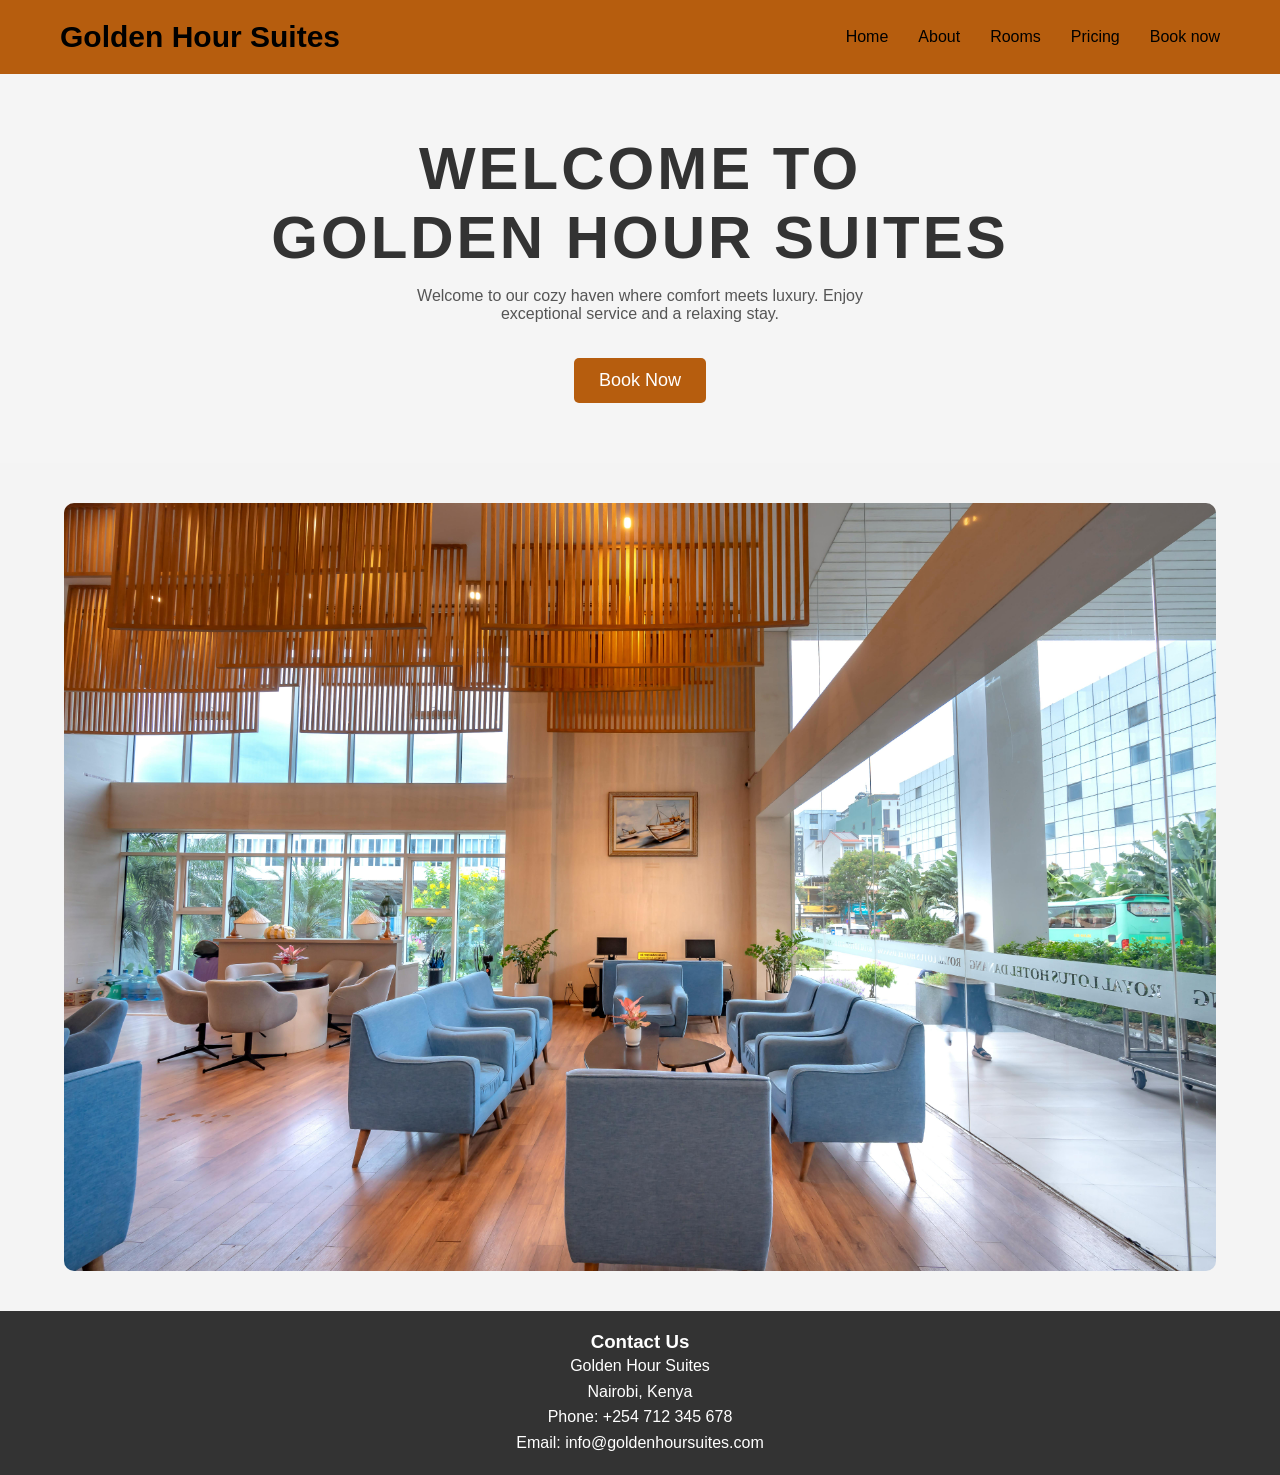
<file: hotel website/index.html>
<!doctype html>
<html>
  <head>
     <meta charset="UTF-8">
    <meta name="viewport" content="width=device-width, initial-scale=1.0">
    <title>Golden Hour Suites</title>
    <link rel="stylesheet" href="hotel.css" />
  </head>

  <body>
    <nav>
      <a href="index.html" class="logo">Golden Hour Suites</a>

      <ul class="nav-links">
        <li><a href="index.html">Home</a></li>
        <li><a href="about.html">About</a></li>
        <li><a href="rooms.html">Rooms</a></li>
         <li><a href="pricing.html">Pricing</a></li>
         <li><a href="booking.html">Book now</a></li>
      </ul>
    </nav>

    <header class="hero">
      <div class="hero-content">
        <h1>
          WELCOME TO <br />
          GOLDEN HOUR SUITES
        </h1>

        <p>
          Welcome to our cozy haven where comfort meets luxury. Enjoy
          exceptional service and a relaxing stay.
        </p>

        <a href="rooms.html" class="hero-btn">Book Now</a>
      </div>
    </header>

    <section class="hero-image">
      <img src="images/hotel-lobby.jpg" alt="Hotel Lobby" />
    </section>

    <footer>
      <h3>Contact Us</h3>

      <address>
        Golden Hour Suites <br />
        Nairobi, Kenya <br />
        Phone: +254 712 345 678 <br />
        Email: info@goldenhoursuites.com
      </address>
    </footer>
  </body>
</html>
</file>
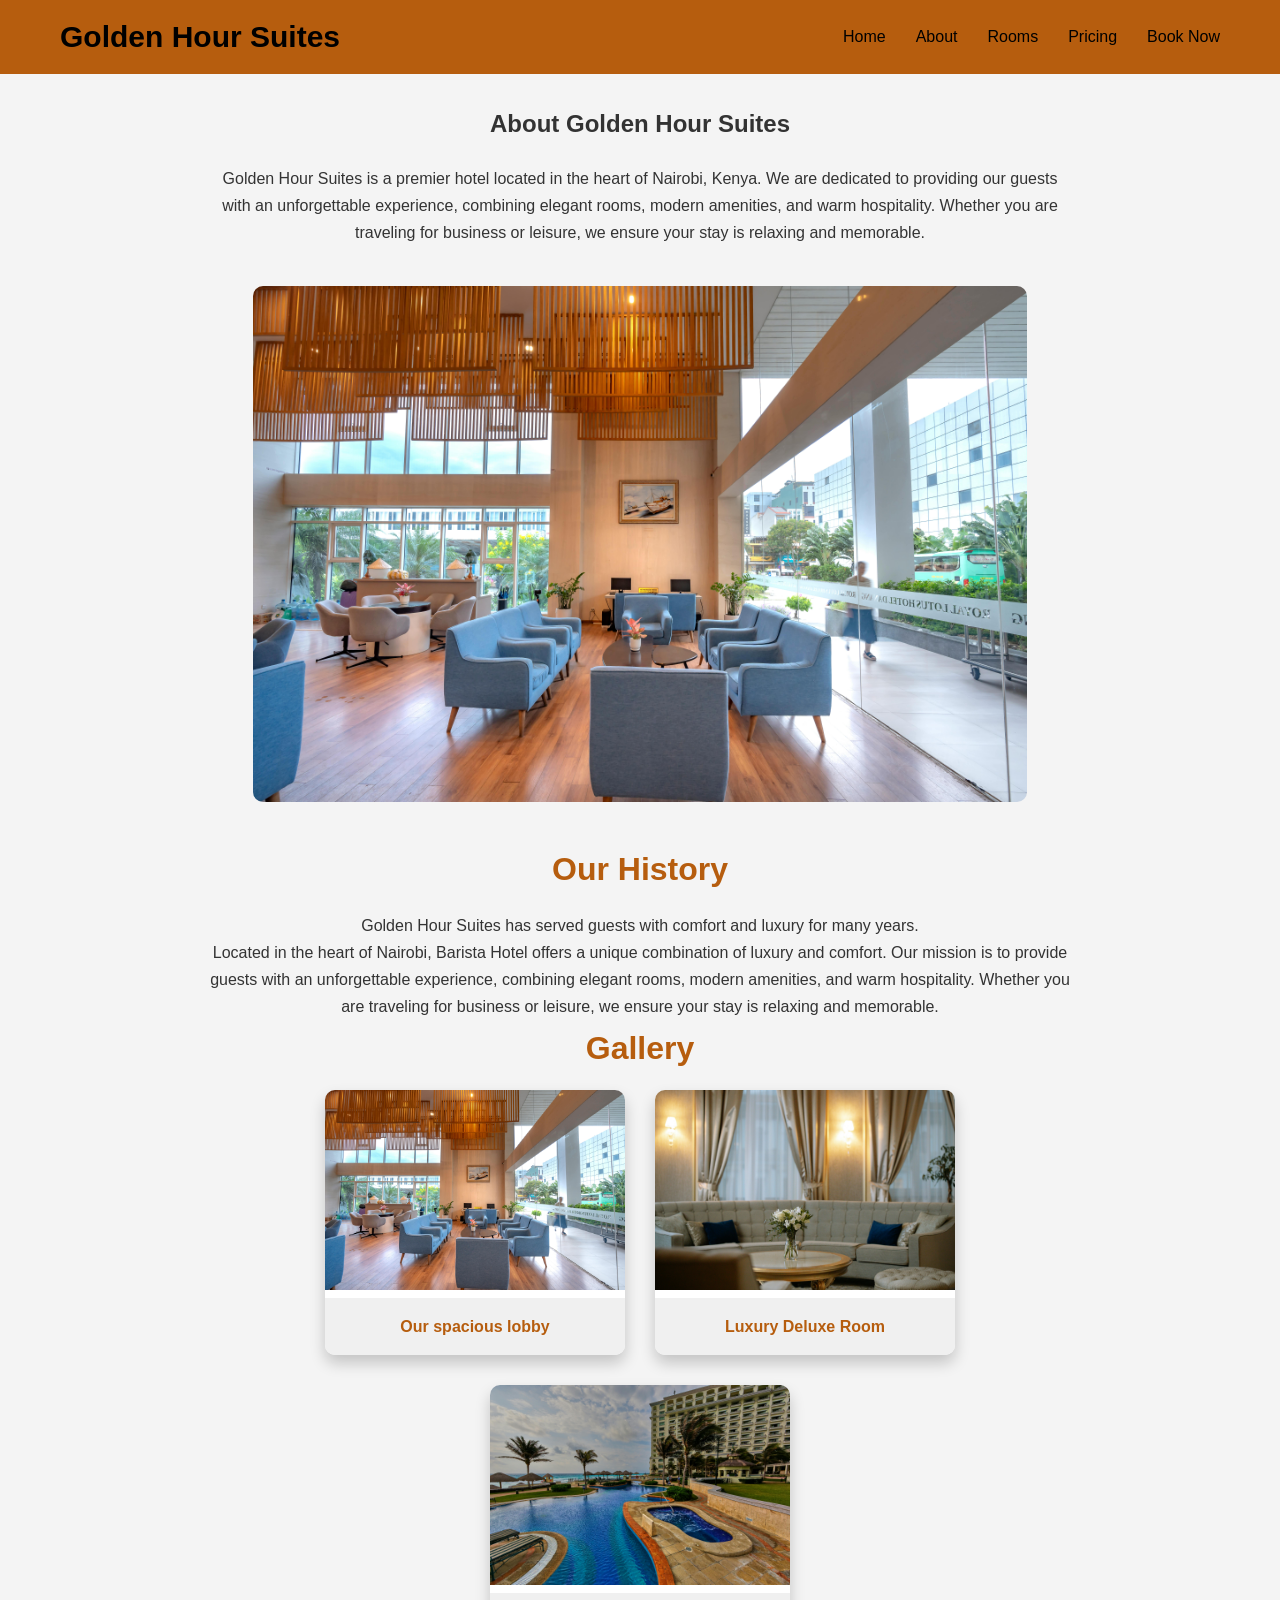
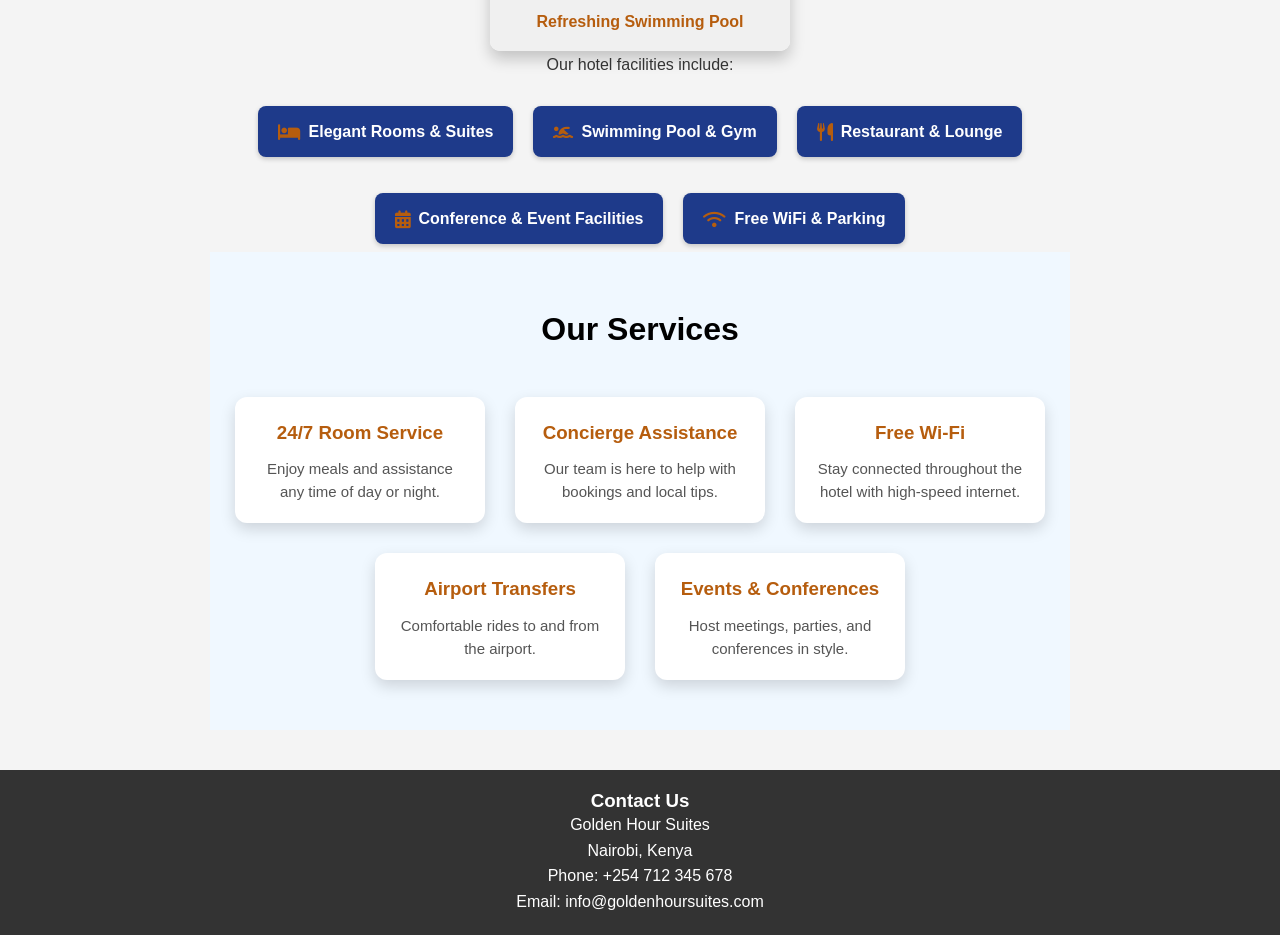
<file: hotel website/about.html>
<!doctype html>
<html>
  <head>
     <meta charset="UTF-8">
    <meta name="viewport" content="width=device-width, initial-scale=1.0">
    <title>About Us</title>
    <link rel="stylesheet" href="./hotel.css" />
    <!-- Font Awesome CDN -->
    <link
      rel="stylesheet"
      href="https://cdnjs.cloudflare.com/ajax/libs/font-awesome/6.5.0/css/all.min.css"
    />
  </head>

  <body>
    <nav>
      <a href="index.html" class="logo">Golden Hour Suites</a>
      <ul class="nav-links">
        <li><a href="index.html">Home</a></li>
        <li><a href="about.html">About</a></li>
        <li><a href="rooms.html">Rooms</a></li>
        <li><a href="pricing.html">Pricing</a></li>
        <li><a href="booking.html">Book Now</a></li>
      </ul>
    </nav>

    <section class="about-content">
      <div class="about-text">
        <h1>About Golden Hour Suites</h1>
        <p>
          Golden Hour Suites is a premier hotel located in the heart of Nairobi,
          Kenya. We are dedicated to providing our guests with an unforgettable
          experience, combining elegant rooms, modern amenities, and warm
          hospitality. Whether you are traveling for business or leisure, we
          ensure your stay is relaxing and memorable.
        </p>
      </div>
      <section class="hero-image">
        <img src="images/hotel-lobby.jpg" alt="Hotel Lobby" />
      </section>

      <h2>Our History</h2>
      <p>
        Golden Hour Suites has served guests with comfort and luxury for many
        years.
      </p>
      <p>
        Located in the heart of Nairobi, Barista Hotel offers a unique
        combination of luxury and comfort. Our mission is to provide guests with
        an unforgettable experience, combining elegant rooms, modern amenities,
        and warm hospitality. Whether you are traveling for business or leisure,
        we ensure your stay is relaxing and memorable.
      </p>
      <!-- image gallery -->
      <section class="gallery">
        <h2>Gallery</h2>
        <div class="gallery-cards">
          <div class="card">
            <img src="./images/hotel-lobby.jpg" alt="Hotel Lobby" />
            <div class="card-text">Our spacious lobby</div>
          </div>

          <div class="card">
            <img src="./images/deluxe-room.jpg" alt="Deluxe Room" />
            <div class="card-text">Luxury Deluxe Room</div>
          </div>

          <div class="card">
            <img src="./images/hotel-pool.jpg" alt="Hotel Pool" />
            <div class="card-text">Refreshing Swimming Pool</div>
          </div>
        </div>
      </section>
      <p>
        <!-- hotel facilities -->
        Our hotel facilities include:
      </p>

      <ul>
        <li><i class="fa-solid fa-bed"></i>Elegant Rooms & Suites</li>
        <li><i class="fa-solid fa-swimmer"></i>Swimming Pool & Gym</li>
        <li><i class="fa-solid fa-utensils"></i>Restaurant & Lounge</li>
        <li>
          <i class="fa-solid fa-calendar-alt"></i>Conference & Event Facilities
        </li>
        <li><i class="fa-solid fa-wifi"></i>Free WiFi & Parking</li>
      </ul>

      <section class="services">
        <h2>Our Services</h2>
        <div class="services-cards">
          <div class="service-card">
            <h3>24/7 Room Service</h3>
            <p>Enjoy meals and assistance any time of day or night.</p>
          </div>

          <div class="service-card">
            <h3>Concierge Assistance</h3>
            <p>Our team is here to help with bookings and local tips.</p>
          </div>

          <div class="service-card">
            <h3>Free Wi-Fi</h3>
            <p>Stay connected throughout the hotel with high-speed internet.</p>
          </div>

          <div class="service-card">
            <h3>Airport Transfers</h3>
            <p>Comfortable rides to and from the airport.</p>
          </div>

          <div class="service-card">
            <h3>Events & Conferences</h3>
            <p>Host meetings, parties, and conferences in style.</p>
          </div>
        </div>
      </section>
    </section>

    <footer>
      <h3>Contact Us</h3>

      <address>
        Golden Hour Suites <br />
        Nairobi, Kenya <br />
        Phone: +254 712 345 678 <br />
        Email: info@goldenhoursuites.com
      </address>
    </footer>
  </body>
</html>
</file>
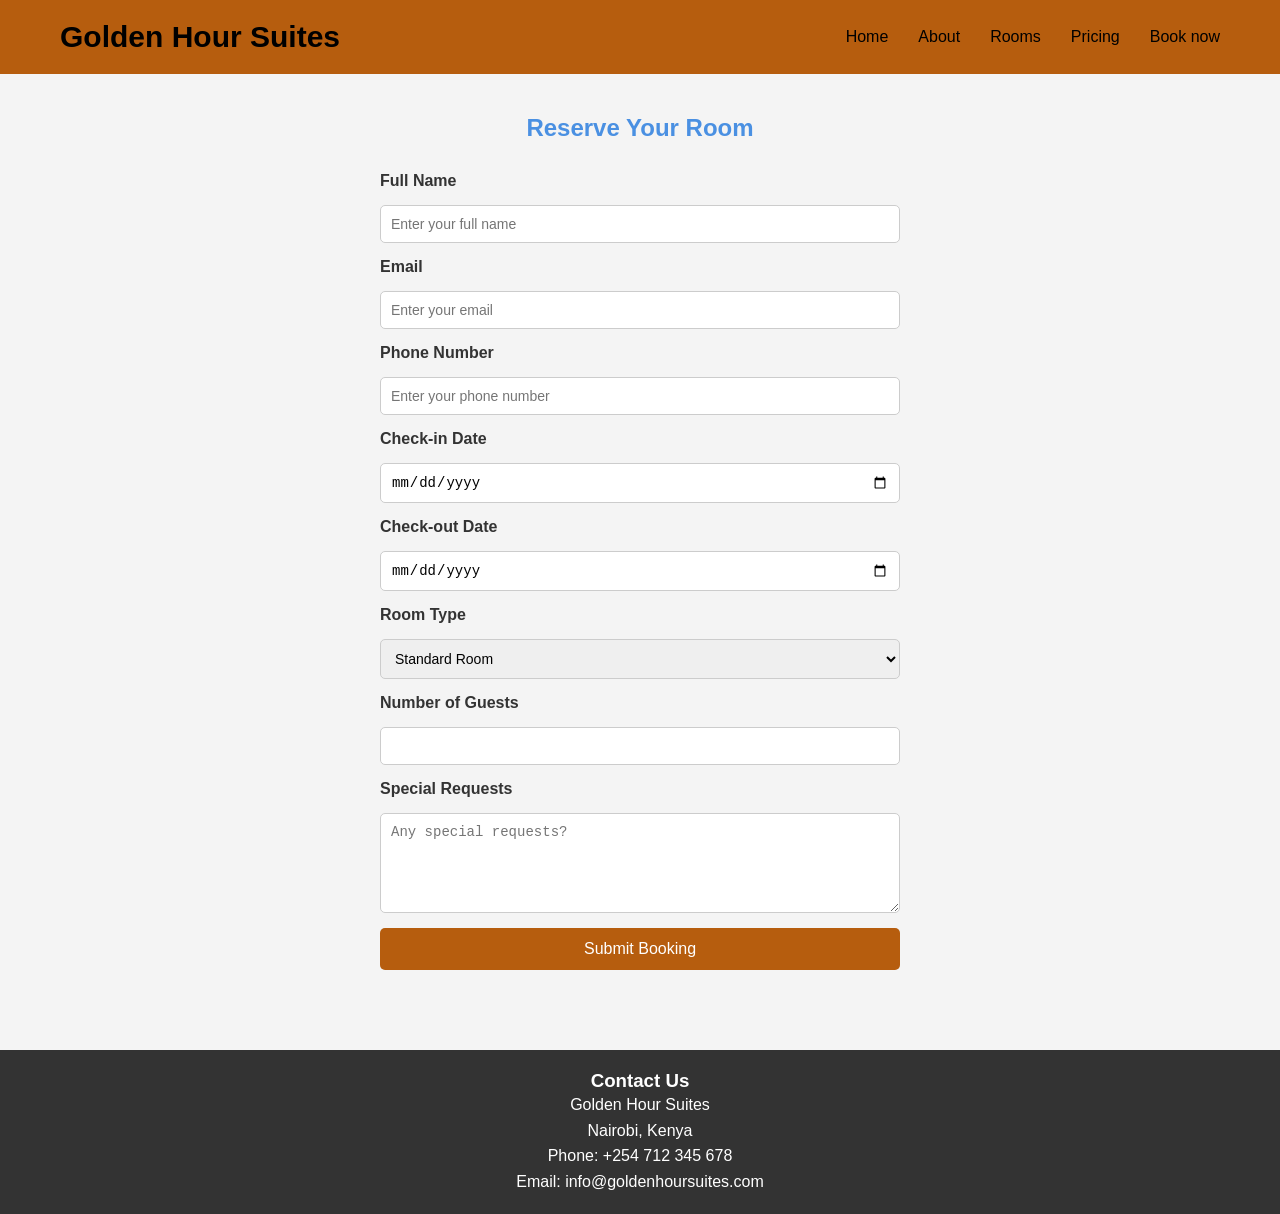
<file: hotel website/booking.html>
<!DOCTYPE html>
<html lang="en">
<head>
    <meta charset="UTF-8">
    <meta name="viewport" content="width=device-width, initial-scale=1.0">
    <link rel="stylesheet" href="hotel.css">
     <!-- Font Awesome CDN -->
    <link rel="stylesheet" href="https://cdnjs.cloudflare.com/ajax/libs/font-awesome/6.5.0/css/all.min.css">
    <title>Booking - Golden Hour Suites</title>
</head>
<body>
    
<nav>
      <a href="index.html" class="logo">Golden Hour Suites</a>

      <ul class="nav-links">
        <li><a href="index.html">Home</a></li>
        <li><a href="about.html">About</a></li>
        <li><a href="rooms.html">Rooms</a></li>
         <li><a href="pricing.html">Pricing</a></li>
         <li><a href="booking.html">Book now</a></li>
      </ul>
    </nav>

<section class="booking">
<h2>Reserve Your Room</h2>

<form class="booking-form">

<label>Full Name</label>
<input type="text" placeholder="Enter your full name" required>

<label>Email</label>
<input type="email" placeholder="Enter your email" required>

<label>Phone Number</label>
<input type="tel" placeholder="Enter your phone number" required>

<label>Check-in Date</label>
<input type="date" required>

<label>Check-out Date</label>
<input type="date" required>

<label>Room Type</label>
<select required>
<option>Standard Room</option>
<option>Deluxe Room</option>
<option>Suite</option>
</select>

<label>Number of Guests</label>
<input type="number" min="1" max="4">

<label>Special Requests</label>
<textarea placeholder="Any special requests?"></textarea>

<button type="submit">Submit Booking</button>

</form>

</section>

<footer>
<h3>Contact Us</h3>

<address>
Golden Hour Suites <br>
Nairobi, Kenya <br>
Phone: +254 712 345 678 <br>
Email: info@goldenhoursuites.com
</address>

</footer>






</body>
</html>
</file>
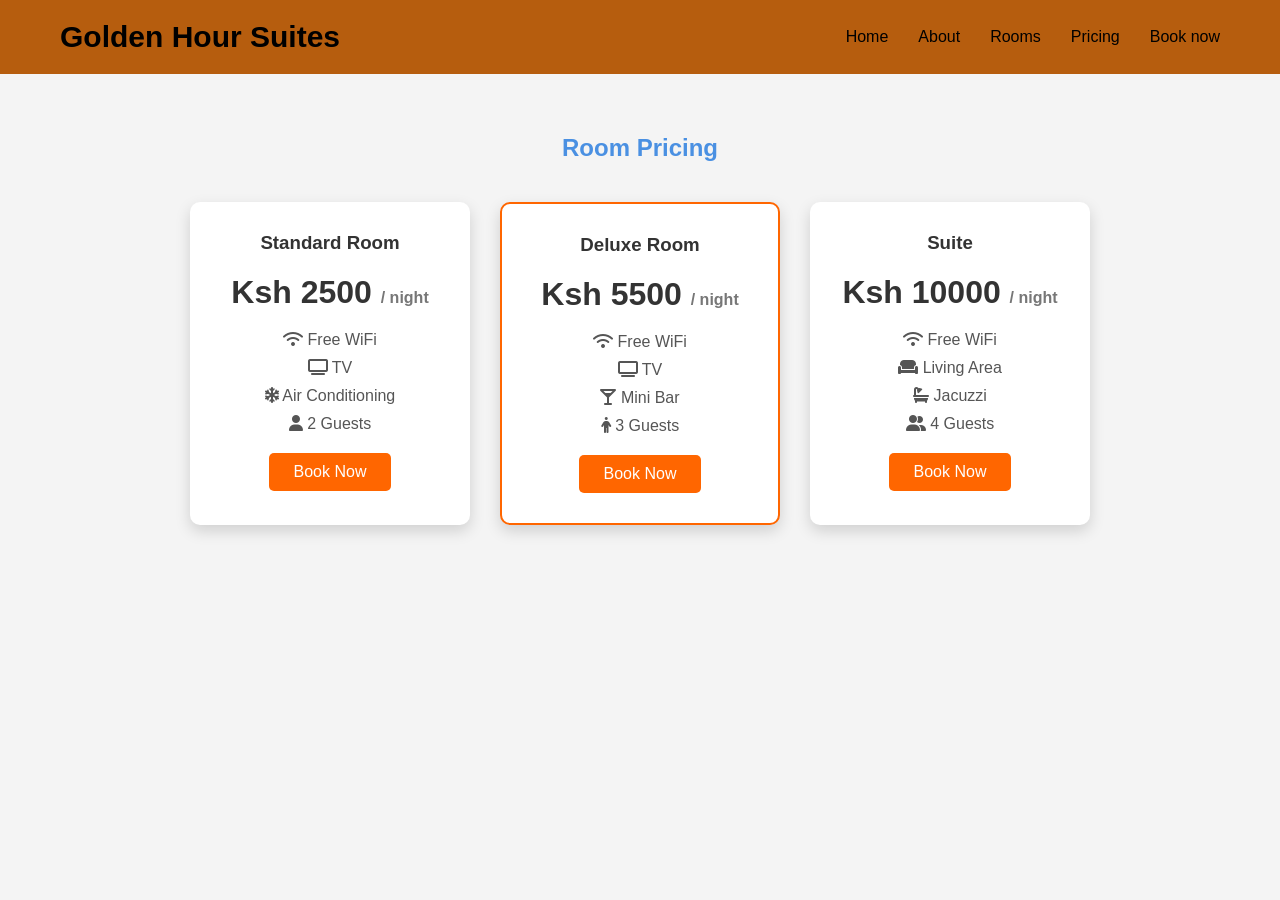
<file: hotel website/pricing.html>
<!doctype html>
<html lang="en">
  <head>
    <meta charset="UTF-8" />
    <meta name="viewport" content="width=device-width, initial-scale=1.0" />
    <link rel="stylesheet" href="hotel.css" />
    <!-- Font Awesome CDN -->
    <link
      rel="stylesheet"
      href="https://cdnjs.cloudflare.com/ajax/libs/font-awesome/6.5.0/css/all.min.css"
    />
    <title>Pricing</title>
  </head>
  <body>
    <nav>
      <a href="index.html" class="logo">Golden Hour Suites</a>

      <ul class="nav-links">
        <li><a href="index.html">Home</a></li>
        <li><a href="about.html">About</a></li>
        <li><a href="rooms.html">Rooms</a></li>
        <li><a href="pricing.html">Pricing</a></li>
        <li><a href="booking.html">Book now</a></li>
      </ul>
    </nav>

<section class="pricing">

<h2>Room Pricing</h2>

<div class="pricing-cards">

  <!-- Standard Room -->
  <div class="price-card">
    <h3>Standard Room</h3>
    <h1>Ksh 2500 <span>/ night</span></h1>

    <ul>
      <li><i class="fa-solid fa-wifi"></i> Free WiFi</li>
      <li><i class="fa-solid fa-tv"></i> TV</li>
      <li><i class="fa-solid fa-snowflake"></i> Air Conditioning</li>
      <li><i class="fa-solid fa-user"></i> 2 Guests</li>
    </ul>

    <a href="booking.html" class="price-btn">Book Now</a>
  </div>


  <!-- Deluxe Room -->
  <div class="price-card popular">
    <h3>Deluxe Room</h3>
    <h1>Ksh 5500 <span>/ night</span></h1>

    <ul>
      <li><i class="fa-solid fa-wifi"></i> Free WiFi</li>
      <li><i class="fa-solid fa-tv"></i> TV</li>
      <li><i class="fa-solid fa-martini-glass"></i> Mini Bar</li>
      <li><i class="fa-solid fa-person"></i> 3 Guests</li>
    </ul>

    <a href="booking.html" class="price-btn">Book Now</a>
  </div>


  <!-- Suite -->
  <div class="price-card">
    <h3>Suite</h3>
    <h1>Ksh 10000 <span>/ night</span></h1>

    <ul>
      <li><i class="fa-solid fa-wifi"></i> Free WiFi</li>
      <li><i class="fa-solid fa-couch"></i> Living Area</li>
      <li><i class="fa-solid fa-bath"></i> Jacuzzi</li>
      <li><i class="fa-solid fa-user-group"></i> 4 Guests</li>
    </ul>

    <a href="booking.html" class="price-btn">Book Now</a>
  </div>

</div>

</section>







  </body>
</html>
</file>
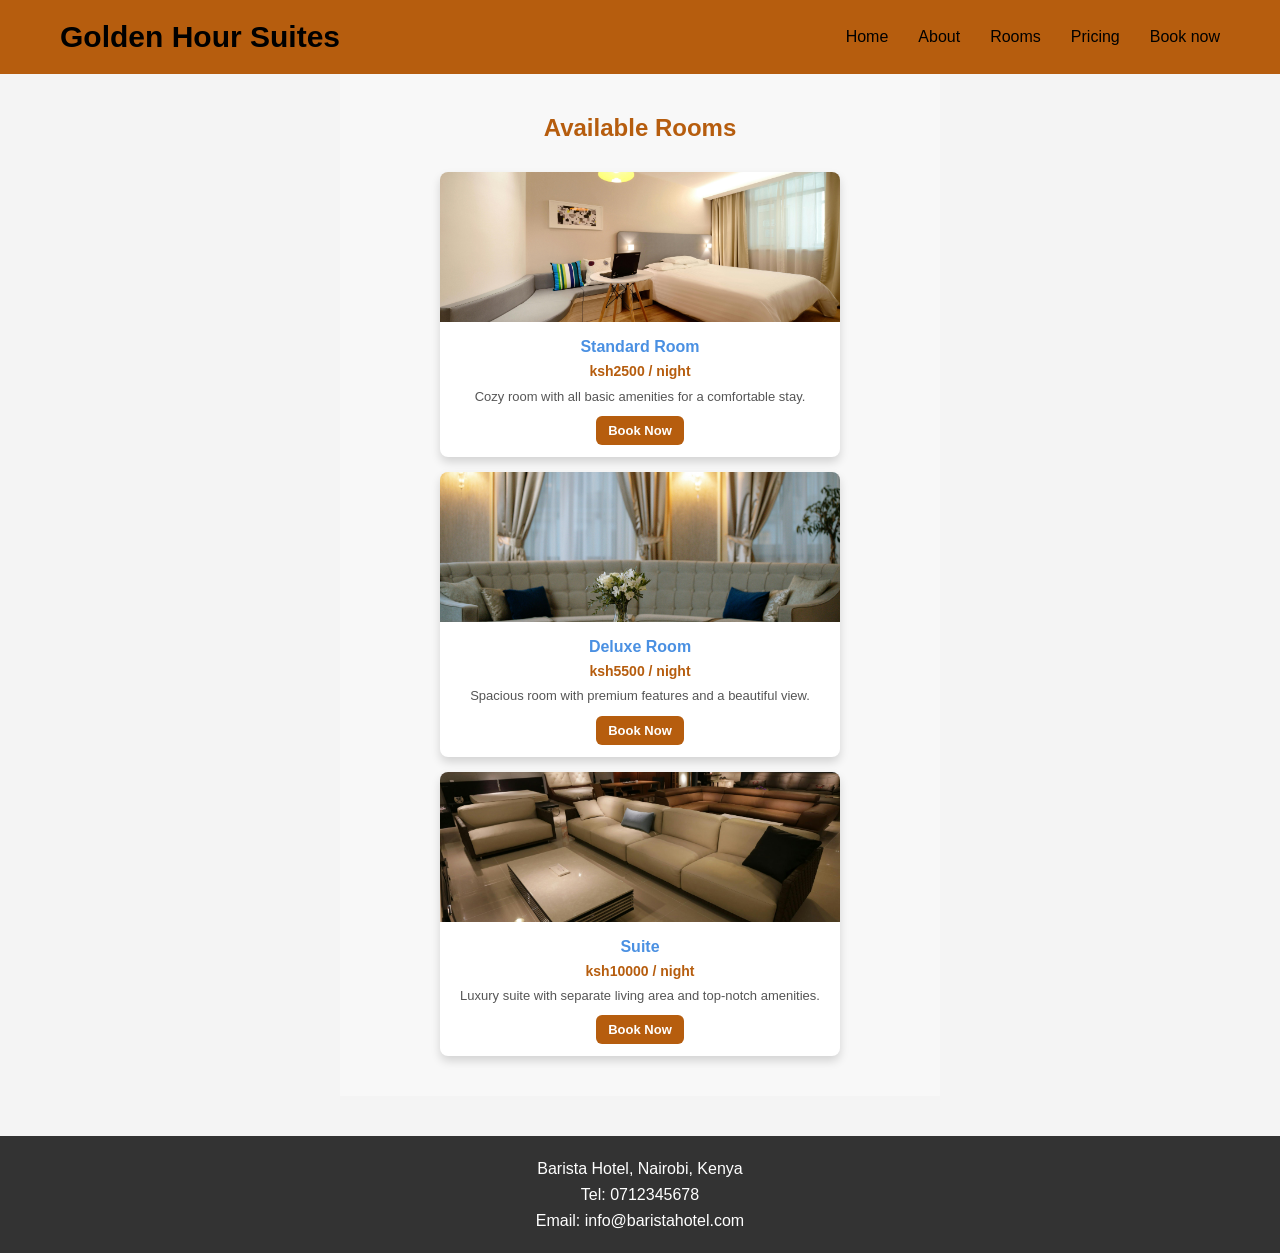
<file: hotel website/rooms.html>
<!DOCTYPE html>
<html lang="en">
<head>
  <meta charset="UTF-8">
  <meta name="viewport" content="width=device-width, initial-scale=1.0">
  <title>Our Rooms -  Golden Hour Suites</title>
  <link rel="stylesheet" href="./hotel.css">
</head>
<body>

  <!-- Navigation Bar -->
<nav>
      <a href="index.html" class="logo">Golden Hour Suites</a>

      <ul class="nav-links">
        <li><a href="index.html">Home</a></li>
        <li><a href="about.html">About</a></li>
        <li><a href="rooms.html">Rooms</a></li>
         <li><a href="pricing.html">Pricing</a></li>
         <li><a href="booking.html">Book now</a></li>
      </ul>
    </nav>

  <!-- Rooms Section -->
<section class="rooms">
  <h2>Available Rooms</h2>
  <div class="rooms-cards">

    <!-- Standard Room -->
    <div class="room-card">
      <img src="./images/standard-room.jpg" alt="Standard Room">
      <div class="room-info">
        <h3>Standard Room</h3>
        <p class="price">ksh2500 / night</p>
        <p>Cozy room with all basic amenities for a comfortable stay.</p>
        <button class="book-btn">Book Now</button>
      </div>
    </div>

    <!-- Deluxe Room -->
    <div class="room-card">
      <img src="./images/deluxe-room.jpg" alt="Deluxe Room">
      <div class="room-info">
        <h3>Deluxe Room</h3>
        <p class="price">ksh5500 / night</p>
        <p>Spacious room with premium features and a beautiful view.</p>
        <button class="book-btn">Book Now</button>
      </div>
    </div>

    <!-- Suite -->
    <div class="room-card">
      <img src="./images/suite-room.jpg" alt="Suite Room">
      <div class="room-info">
        <h3>Suite</h3>
        <p class="price">ksh10000 / night</p>
        <p>Luxury suite with separate living area and top-notch amenities.</p>
        <button class="book-btn">Book Now</button>
      </div>
    </div>

  </div>
</section>

  
  <footer>
    <address>
      Barista Hotel, Nairobi, Kenya<br>
      Tel: 0712345678<br>
      Email: info@baristahotel.com
    </address>
  </footer>

</body>
</html>
</file>
<file: hotel website/hotel.css>
* {
  margin: 0;
  padding: 0;
  box-sizing: border-box;
}

footer {
  background: #333;
  color: white;
  text-align: center;
  padding: 20px;
  margin-top: 40px;
  width: 100%;
}
/* Background for the whole page */
body {
  font-family: Arial, sans-serif;
  margin: 0;
  padding: 0;
  background-color: #f4f4f4; /* light gray, soft and professional */
  color: #333;
}

address {
  font-style: normal;
  line-height: 1.6;
}

.banner {
  width: 100%;
  height: 450px;
  object-fit: cover;
}

/* NAVBAR */

nav {
  display: flex;
  justify-content: space-between;
  align-items: center;
  padding: 20px 60px;
  background: #b65d0e;
  width: 100%;
}

/* Logo */

.logo {
  font-size: 30px;
  font-weight: 600;
  text-decoration: none;
  color: black;
}

/* Navigation Links */

.nav-links {
  list-style: none;
  display: flex;
  align-items: center;
  gap: 30px;
}

/* Links */

.nav-links a {
  text-decoration: none;
  color: black;
  font-weight: 500;
  transition: 0.3s;
}

/* Hover effect */

.nav-links a:hover {
  color: #c8a97e;
}

/* HERO SECTION */

.hero {
  text-align: center;
  padding: 60px 20px;
  background: #f5f5f5;
  position: relative;
}
/* .hero-text {
  position: absolute;
  top: 50%;
  left: 50%;
  transform: translate(-50%, -50%);
  color: white;
  background: rgba(0, 0, 0, 0.5);
  padding: 20px;
  border-radius: 10px;
} */

/* HERO TEXT */

.hero-content h1 {
  font-size: 60px;
  letter-spacing: 3px;
  margin-bottom: 15px;
}

.hero-content p {
  color: #555;
  max-width: 500px;
  margin: 0 auto 20px;
}

/* HERO IMAGE */

.hero-image img {
  width: 90%;
  margin: 40px auto;
  display: block;
  border-radius: 10px;
}
/* button */
.hero-btn {
  display: inline-block;
  background-color: #b65d0e;
  color: white;
  padding: 12px 25px;
  text-decoration: none;
  font-size: 18px;
  border-radius: 5px;
  margin-top: 15px;
  align-items: center;
}

.hero-btn:hover {
  background-color: #b65d0e;
}

/* Banner image for About page */
.about-hero .banner {
  width: 100%;
  height: 400px;
  object-fit: cover;
}

/* About content section */
.about-content {
  max-width: 900px;
  margin: 30px auto;
  padding: 0 20px;
  line-height: 1.7;
  text-align: center;
}

.about-content h2 {
  font-size: 32px;
  margin-bottom: 15px;
  color: #b65d0e; /* Matches homepage header style */
}

.about-content ul {
  list-style: none;
  padding: 0;
}

.about-content ul li {
  margin: 8px 0;
  font-weight: bold;
}
/* Remove default bullets and center list */
.about-content ul {
  list-style: none; /* removes default bullets */
  padding: 0;
  margin-top: 20px;
  display: flex;
  flex-wrap: wrap;
  justify-content: center;
  gap: 20px; /* space between items */
}

/* Each item styled like a card */
.about-content ul li {
  background-color: #1e3a8a; /* matches header color */
  color: white;
  padding: 12px 20px;
  border-radius: 8px;
  font-weight: bold;
  min-width: 180px;
  text-align: center;
  box-shadow: 0 2px 5px rgba(0, 0, 0, 0.2);
  transition:
    transform 0.3s,
    background-color 0.3s;
}

.about-content ul li:hover {
  transform: translateY(-5px);
  background-color: #163270;
  cursor: default;
}
.about-content ul li i {
  margin-right: 8px;
  color: #b65d0e;
  font-size: 18px;
  vertical-align: middle;
}
.about-text h1 {
  margin-bottom: 20px;
}
/* Card Gallery */
.gallery-cards {
  display: flex;
  flex-wrap: wrap;
  justify-content: center;
  gap: 30px;
}

.card {
  background-color: white;
  border-radius: 10px;
  overflow: hidden;
  width: 300px;
  box-shadow: 0 8px 15px rgba(0, 0, 0, 0.2);
  transition:
    transform 0.3s,
    box-shadow 0.3s;
  text-align: center;
}

.card img {
  width: 100%;
  height: 200px;
  object-fit: cover;
}

.card-text {
  padding: 15px;
  font-weight: bold;
  color: #b65d0e;
  background-color: #f0f0f0;
}

.card:hover {
  transform: translateY(-5px);
  box-shadow: 0 12px 20px rgba(0, 0, 0, 0.3);
}

/* Responsive */
@media (max-width: 768px) {
  .gallery-cards {
    flex-direction: column;
    align-items: center;
  }
}
/* Services Section */
.services {
  padding: 50px 20px;
  background-color: #f0f8ff; /* light blue background for contrast */
}

.services h2 {
  text-align: center;
  margin-bottom: 40px;
  color: black;
}

/* Services Cards Layout */
.services-cards {
  display: flex;
  flex-wrap: wrap;
  justify-content: center;
  gap: 30px;
}

.service-card {
  background-color: white;
  border-radius: 12px;
  box-shadow: 0 6px 15px rgba(0, 0, 0, 0.15);
  width: 250px;
  padding: 20px;
  text-align: center;
  transition:
    transform 0.3s,
    box-shadow 0.3s;
}

.service-card h3 {
  color: #b65d0e;
  margin-bottom: 10px;
}

.service-card p {
  color: #555;
  font-size: 15px;
  line-height: 1.5;
}

.service-card:hover {
  transform: translateY(-5px);
  box-shadow: 0 12px 25px rgba(0, 0, 0, 0.25);
}

/* Rooms Section */
/* Rooms Section */
.rooms {
  padding: 40px 15px;
  max-width: 600px; /* keeps content centered */
  margin: 0 auto;
  background-color: #f8f8f8;
}

.rooms h2 {
  text-align: center;
  margin-bottom: 30px;
  color: #b65d0e;
}

/* Rooms Cards Container */
.rooms-cards {
  display: flex;
  flex-direction: column; /* stack cards vertically */
  align-items: center; /* center horizontally */
  gap: 15px; /* spacing between cards */
}

/* Individual Room Cards */
.room-card {
  background-color: white;
  border-radius: 8px;
  box-shadow: 0 5px 10px rgba(0, 0, 0, 0.15);
  width: 90%; /* nearly full container width */
  max-width: 400px; /* limit max width for desktop */
  overflow: hidden;
  transition:
    transform 0.3s,
    box-shadow 0.3s;
}

.room-card img {
  width: 100%;
  height: 150px; /* compact, proportional height */
  object-fit: cover;
}

.room-info {
  padding: 12px;
  text-align: center;
}

.room-info h3 {
  color: #4a90e2;
  font-size: 16px;
  margin-bottom: 6px;
}

.room-info .price {
  color: #b65d0e;
  font-weight: bold;
  font-size: 14px;
  margin-bottom: 6px;
}

.room-info p {
  color: #555;
  font-size: 13px;
  line-height: 1.4;
  margin-bottom: 10px;
}

.book-btn {
  background-color: #b65d0e;
  color: white;
  border: none;
  padding: 7px 12px;
  border-radius: 6px;
  cursor: pointer;
  font-weight: bold;
  font-size: 13px;
  transition: background 0.3s;
}

.book-btn:hover {
  background-color: #b65d0e;
}

.room-card:hover {
  transform: translateY(-2px);
  box-shadow: 0 8px 15px rgba(0, 0, 0, 0.2);
}

/* Responsive */
@media (max-width: 480px) {
  .room-card {
    width: 95%; /* almost full width on mobile */
  }

  .room-info h3 {
    font-size: 15px;
  }

  .room-info p,
  .room-info .price {
    font-size: 12px;
  }

  .book-btn {
    padding: 5px 10px;
    font-size: 12px;
  }
}
/* Welcome Section */
.welcome-section {
  text-align: center; /* center everything */
  padding: 80px 20px; /* space around the section */
  background-color: #f5f5f5; /* light background to stand out */
  border-radius: 12px; /* rounded edges for style */
  max-width: 900px; /* limit width on large screens */
  margin: 40px auto; /* center the section horizontally */
  box-shadow: 0 8px 20px rgba(0, 0, 0, 0.1); /* subtle shadow */
}

.welcome-section h1 {
  font-size: 36px;
  color: #4a90e2;
  margin-bottom: 20px;
  font-weight: bold;
  line-height: 1.2;
}

.welcome-section p {
  font-size: 18px;
  color: #555;
  line-height: 1.6;
  max-width: 700px; /* readable line length */
  margin: 0 auto;
}
/* PRICING SECTION */

.pricing{
  padding:60px 20px;
  text-align:center;
}

.pricing h2{
  margin-bottom:40px;
  color:#4a90e2;
}

/* Cards Layout */

.pricing-cards{
  display:flex;
  justify-content:center;
  gap:30px;
  flex-wrap:wrap;
}

/* Individual Card */

.price-card{
  background:white;
  padding:30px;
  width:280px;
  border-radius:10px;
  box-shadow:0 6px 15px rgba(0,0,0,0.15);
  transition:0.3s;
}

.price-card:hover{
  transform:translateY(-5px);
}

/* Price */

.price-card h1{
  font-size:32px;
  margin:20px 0;
}

.price-card h1 span{
  font-size:16px;
  color:#777;
}

/* Features */

.price-card ul{
  list-style:none;
  padding:0;
  margin:20px 0;
}

.price-card ul li{
  margin:10px 0;
  color:#555;
}

/* Button */

.price-btn{
  display:inline-block;
  background:#ff6600;
  color:white;
  padding:10px 25px;
  border-radius:5px;
  text-decoration:none;
}

.price-btn:hover{
  background:#e65c00;
}

/* Highlighted card */

.popular{
  border:2px solid #ff6600;
}
/* Booking Section */

.booking {
  padding: 40px;
  max-width: 600px;
  margin: auto;
}

.booking h2 {
  text-align: center;
  margin-bottom: 30px;
  color: #4a90e2;
}

/* Form */

.booking-form {
  display: flex;
  flex-direction: column;
  gap: 15px;
}

.booking-form label {
  font-weight: bold;
}

.booking-form input,
.booking-form select,
.booking-form textarea {
  padding: 10px;
  border: 1px solid #ccc;
  border-radius: 5px;
  font-size: 14px;
}

/* Textarea */

.booking-form textarea {
  height: 100px;
  resize: vertical;
}

/* Button */

.booking-form button {
  background: #b65d0e;
  color: white;
  padding: 12px;
  border: none;
  border-radius: 5px;
  font-size: 16px;
  cursor: pointer;
}

.booking-form button:hover {
  background: #b65d0e;
}
@media (max-width: 768px) {

  nav{
    flex-direction: row;
    justify-content: space-between;
  }

  .nav-links{
    flex-direction: row;
    gap:15px;
  }

}
@media (max-width: 768px) {
  .hero-content h1 {
    font-size: 32px;
  }

  .hero-content p {
    font-size: 14px;
  }
}
@media (max-width: 768px) {
  .pricing-cards {
    flex-direction: column;
    align-items: center;
  }
}
</file>
